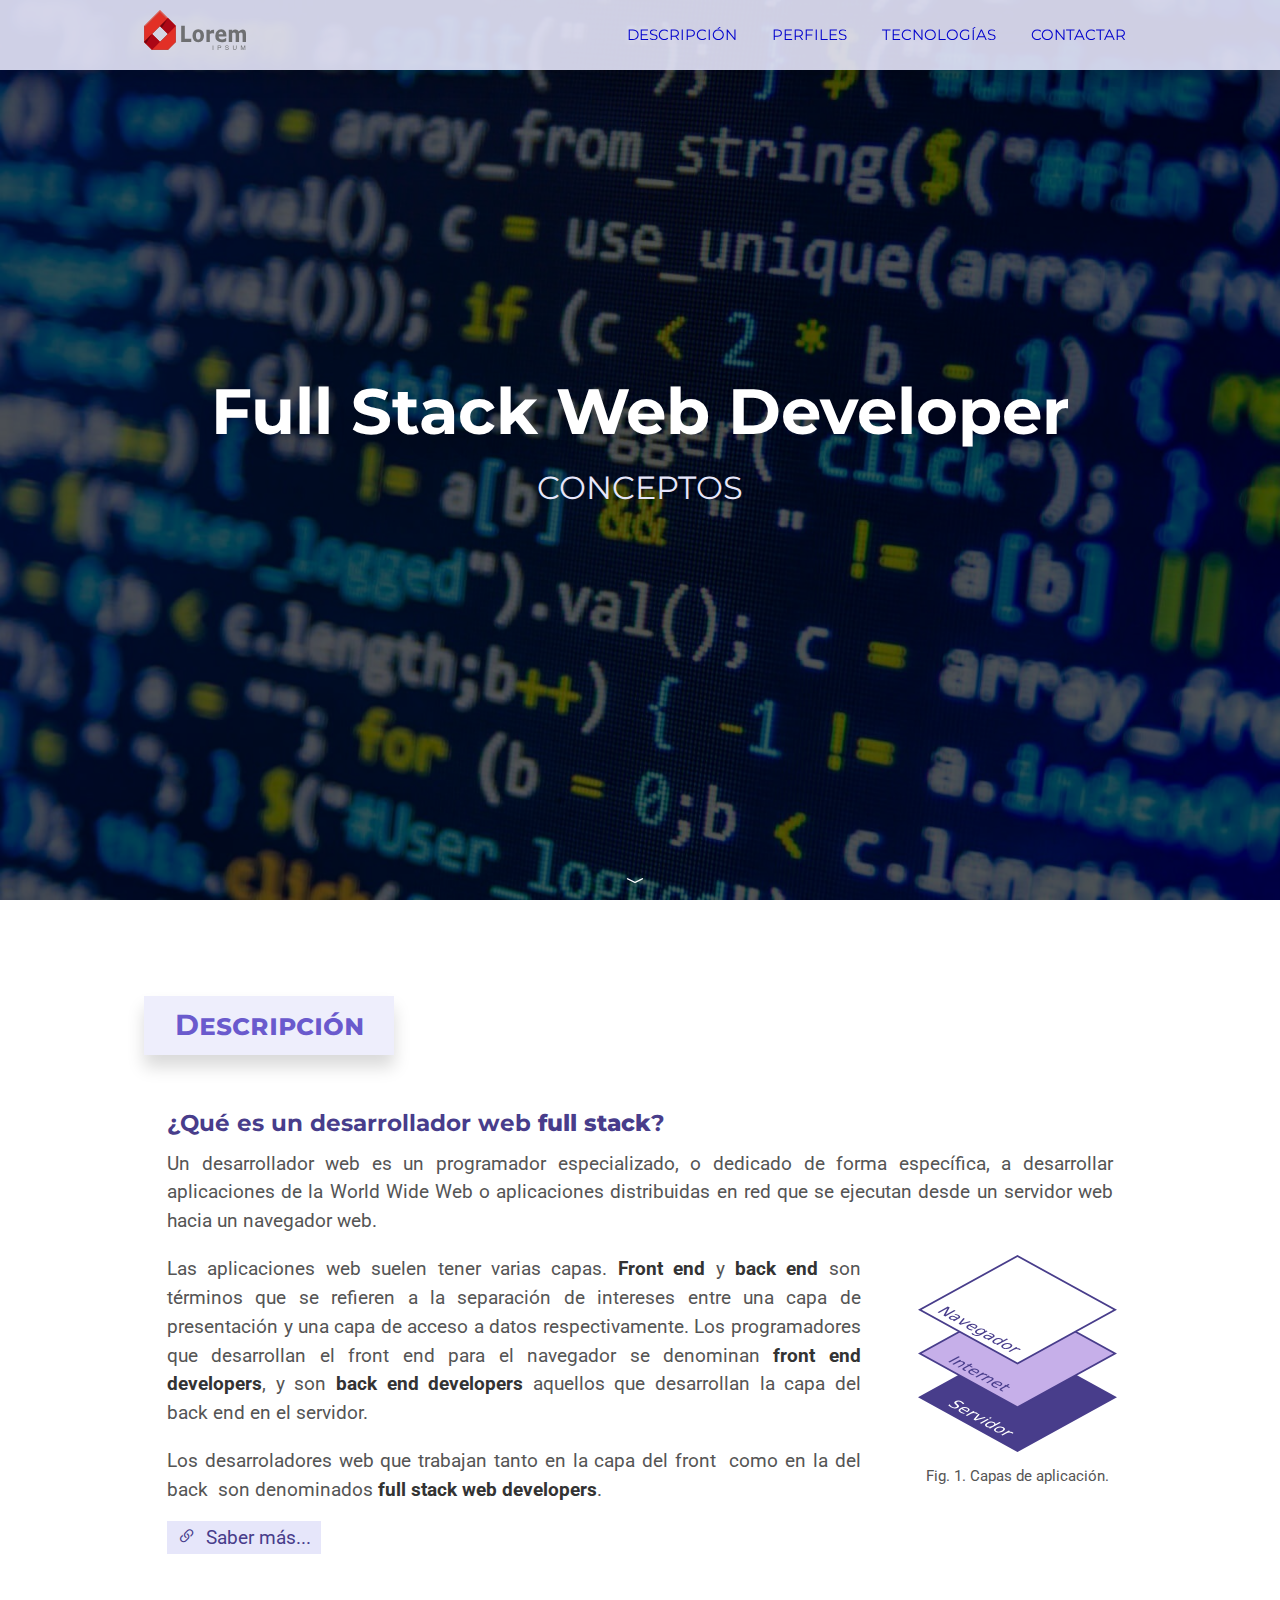
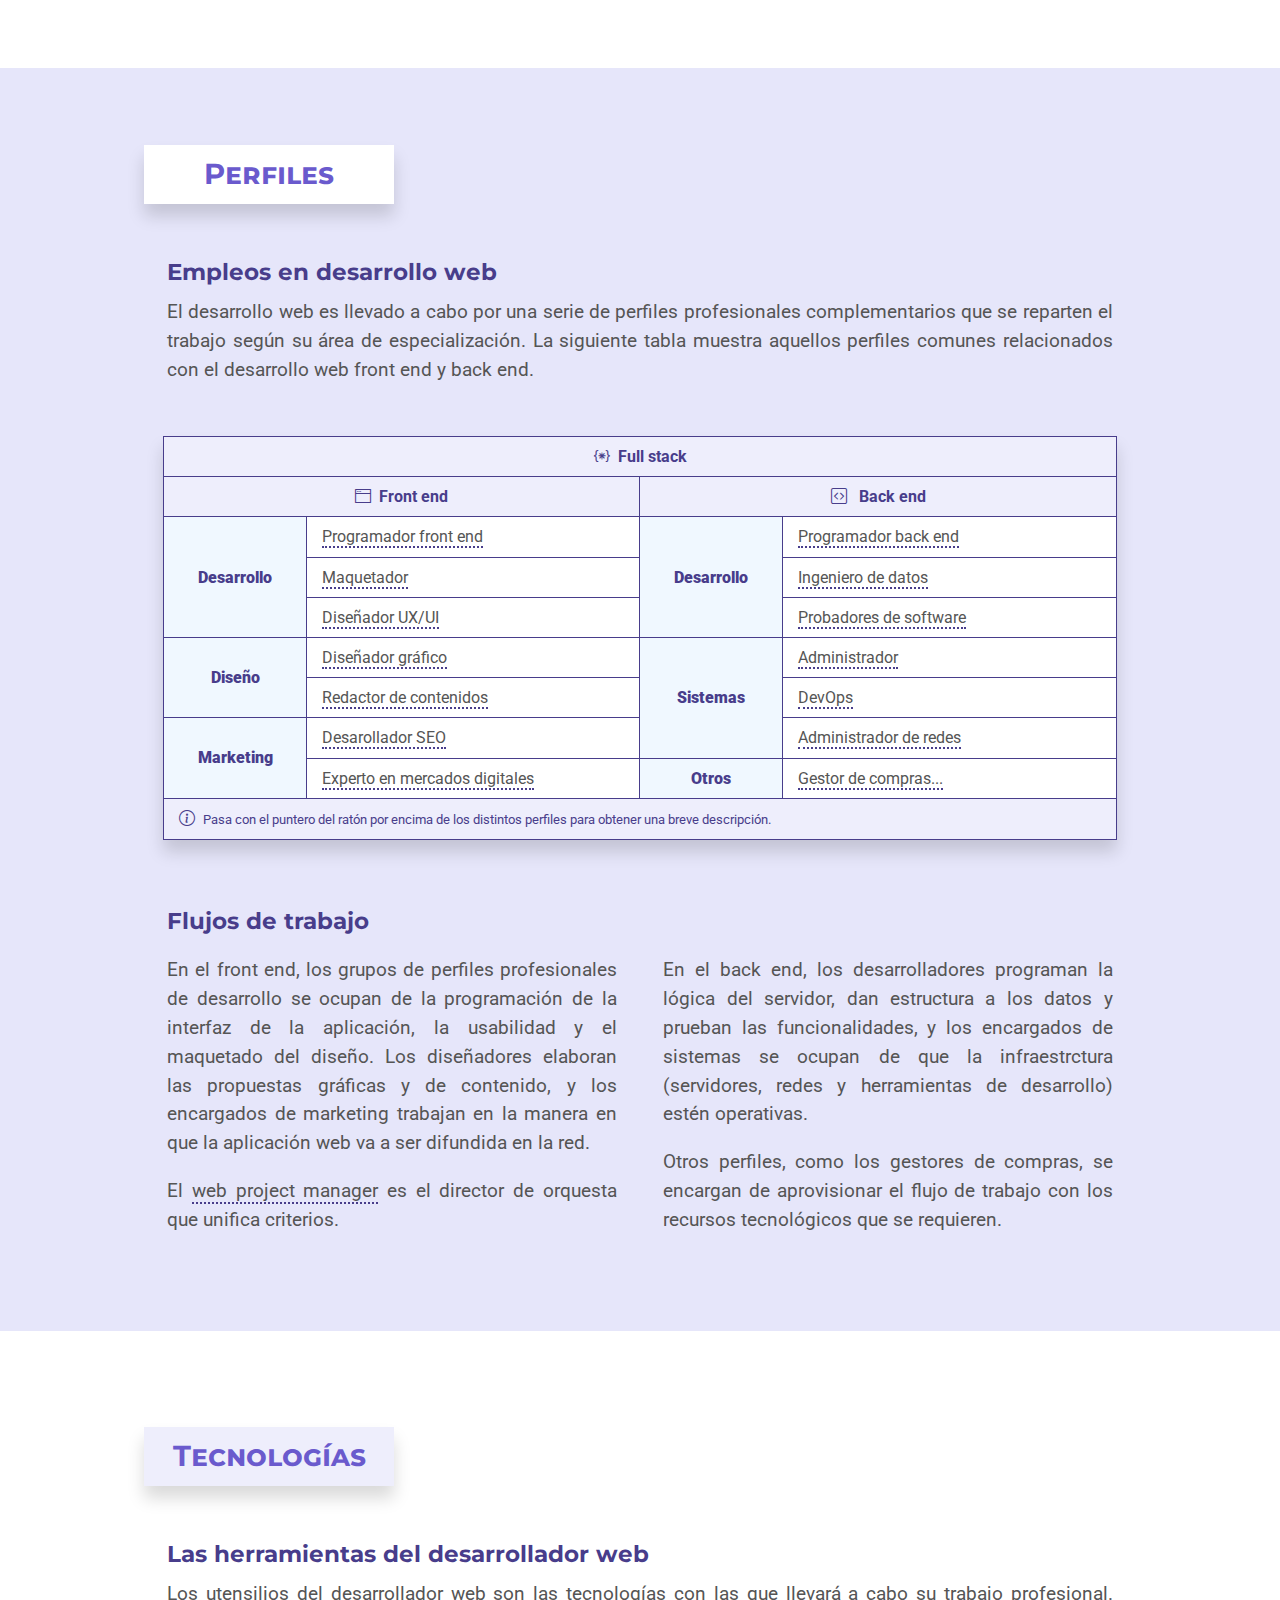
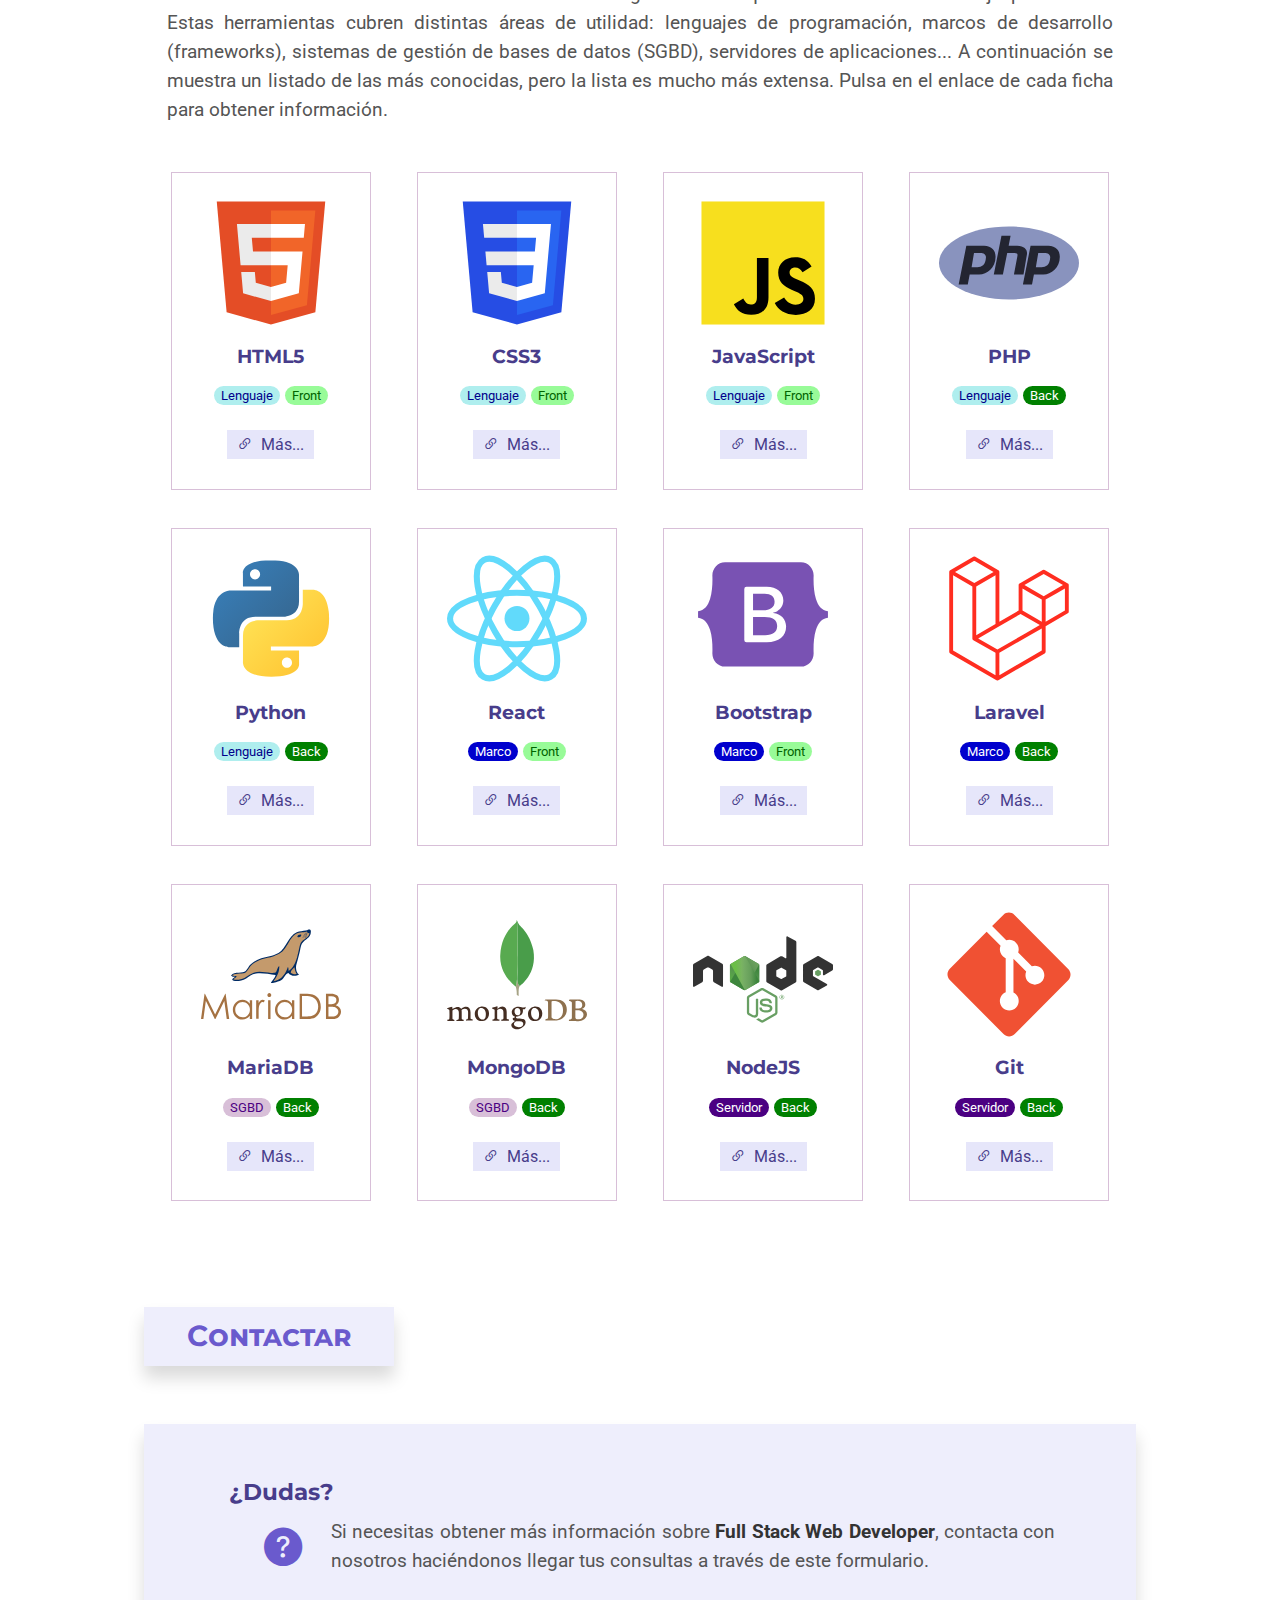
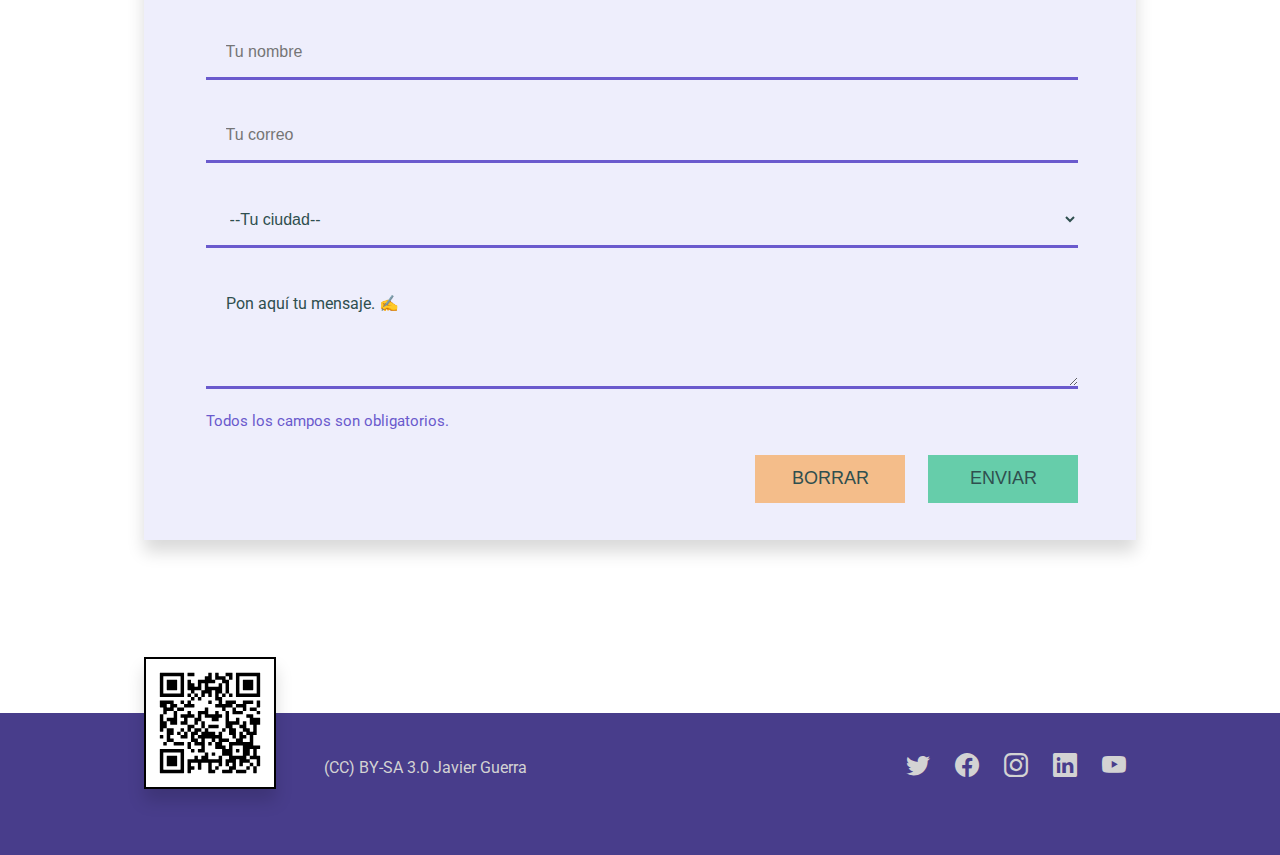
<file: index.html>
<!DOCTYPE html>
<html lang="es" prefix="og: http://ogp.me/ns# website: http://ogp.me/ns/website#">

<head>
    <meta charset="UTF-8" />
    <meta name="viewport" content="width=device-width, initial-scale=1.0" />

    <title>Conceptos FSWD</title>
    <meta name="description" content="Práctica final del Ramp-up del Bootcamp de FSWD" />
    <meta name="keywords" content="Full Stack Web Developer" />
    <meta name='date' content='Apr. 5, 2022' />
    <meta name="author" content="Javier Guerra" />
    <meta name="copyright" content="CC BY-SA 3.0" />
    <!-- Para Twitter -->
    <meta name="twitter:card" content="summary_large_image" />
    <meta name="twitter:site" content="@javgr" />
    <!-- Para Facebook y otras RR.SS. -->
    <meta property="og:url" content="https://javguerra.github.io/ramp-up-fswd/index.html" />
    <meta property="og:type" content="website" />
    <meta property="og:title" content="Conceptos FSWD" />
    <meta property="og:description" content="Práctica final del Ramp-up del Bootcamp de FSWD" />
    <meta property="og:image" content="img/banner.jpg" />
    <meta property="og:image:type" content="image/jpg" />
    <meta property="og:image:width" content="1024" />
    <meta property="og:image:height" content="512" />
    <meta property="og:image:alt" content="Banner" />
    <meta property="og:locale" content="es_ES" />

    <link rel="canonical" href="https://javguerra.github.io/ramp-up-fswd/index.html" />
    <link rel="manifest" href="manifest.json" />
    <link rel="shortcut icon" href="img/favicon.png" />
    <link rel="stylesheet" href="css/styles.css" />
    <script defer src="script.js"></script>
</head>

<body>
    <div class="body">

        <header>
            <noscript>
                <p>La página web que está viendo usa JavaScript, por lo que, para su correcto funcionamiento,
                    debe tenerlo activado en el navegador.</p>
            </noscript>

            <!-- Etiqueta de navegación para accesibilidad web. -->
            <a href="#contenido" class="sr">Ir al contenido</a>

            <div id="barra-menu">
                <div class="contenedor">
                    <a href="https://javguerra.github.io/ramp-up-fswd/index.html" role="button">
                        <img id="logo" src="img/logo.svg" alt="Lorem Ipsum logo">
                    </a>

                    <button id="hamburguesa" aria-controls="menu" aria-label="Botón de menú" aria-expanded="false">
                        <span class="barra1"></span>
                        <span class="barra2"></span>
                        <span class="barra3"></span>
                    </button>

                    <nav id="menu">
                        <ul>
                            <li><a href="#descripcion">Descripción</a></li>
                            <li><a href="#perfiles">Perfiles</a></li>
                            <li><a href="#tecnologias">Tecnologías</a></li>
                            <li><a href="#contactar">Contactar</a></li>
                        </ul>
                    </nav>
                </div>
            </div>

            <div id="hero">
                <div class="oscurecer">
                    <div class="contenedor">
                        <h1 class="titulo h1-responsive" lang="en">Full&nbsp;Stack Web&nbsp;Developer</h1>
                        <p class="p-responsive">Conceptos</p>
                        <i id="seguir" class="bi bi-chevron-compact-down"></i>
                    </div>
                </div>
            </div>
        </header>

        <main id="contenido">

            <!-- Descripción -->

            <section class="section" id="descripcion" accesskey="d">
                <div class="contenedor">
                    <h2 class="titulo h2">Descripción</h2>
                    <h3 class="titulo h3">
                        ¿Qué es un desarrollador web <span class="span" lang="en">full&nbsp;stack</span>?
                    </h3>
                    <p>
                        Un desarrollador web es un programador especializado, o dedicado de forma específica, a
                        desarrollar aplicaciones de la World Wide Web o aplicaciones distribuidas en red que se ejecutan
                        desde un servidor web hacia un navegador web.
                    </p>
                    <figure id="full-stack">
                        <img src="img/full-stack.svg"
                            alt="Imagen esquemática que muestra la capa del navegador, la de internet y la del servidor.">
                        <figcaption class="figure-caption">
                            <small class="small">Fig.&nbsp;1. Capas&nbsp;de aplicación.</small>
                        </figcaption>
                    </figure>
                    <p>
                        Las aplicaciones web suelen tener varias capas. <strong class="strong"
                            lang="en">Front&nbsp;end</strong> y <strong class="strong" lang="en">back&nbsp;end</strong>
                        son términos que se refieren a la separación de intereses entre una capa de presentación y una
                        capa de acceso a datos respectivamente. Los programadores que desarrollan el <span
                            lang="en">front&nbsp;end</span> para el navegador se denominan <strong class="strong"
                            lang="en">front&nbsp;end developers</strong>, y son <strong class="strong"
                            lang="en">back&nbsp;end developers</strong> aquellos que desarrollan la capa del <span
                            lang="en">back&nbsp;end</span> en el servidor.
                    </p>
                    <p>
                        Los desarroladores web que trabajan tanto en la capa del <span lang="en">front&nbsp;</span> como
                        en la del <span lang="en">back&nbsp;</span> son denominados <strong class="strong"
                            lang="en">full&nbsp;stack web&nbsp;developers</strong>.
                    </p>
                    <p>
                        <a lang="en" href="https://www.w3schools.com/whatis/whatis_fullstack.asp" target="_blank">
                            <i class="bi bi-link-45deg"></i>&nbsp;&nbsp;Saber más...</a>
                    </p>
                </div>
            </section>

            <!-- Perfiles -->

            <section class="section" id="perfiles" accesskey="p">
                <div class="contenedor">
                    <h2 class="titulo h2">Perfiles</h2>
                    <h3 class="titulo h3">Empleos en desarrollo web</h3>
                    <p>
                        El desarrollo web es llevado a cabo por una serie de perfiles profesionales complementarios que
                        se reparten el trabajo según su área de especialización. La siguiente tabla muestra aquellos
                        perfiles comunes relacionados con el desarrollo web <span lang="en">front&nbsp;end</span> y
                        <span lang="en">back&nbsp;end</span>.
                    </p>
                    <div class="scroll">
                        <table class="table">
                            <thead>
                                <tr class="tr">
                                    <th class="th" colspan="4" scope="colgroup">
                                        <i class="bi bi-braces-asterisk"></i>&nbsp;&nbsp;<span
                                            lang="en">Full&nbsp;stack</span>
                                    </th>
                                </tr>
                                <tr class="tr">
                                    <th class="th" colspan="2" scope="colgroup">
                                        <i class="bi bi-window-fullscreen"></i>&nbsp;&nbsp;<span
                                            lang="en">Front&nbsp;end</span>
                                    </th>
                                    <th class="th" colspan="2" scope="colgroup">
                                        <i class="bi bi-code-square"></i>&nbsp;&nbsp; <span
                                            lang="en">Back&nbsp;end</span>
                                    </th>
                                </tr>
                            </thead>
                            
                            <tfoot class="tfoot">
                                <tr class="tr">
                                    <td class="td" colspan="4">
                                        <i class="bi bi-info-circle"></i>&nbsp;&nbsp;<small class="small">Pasa con el
                                            puntero del ratón por encima de los distintos perfiles para obtener una
                                            breve descripción.</small>
                                    </td>
                                </tr>
                            </tfoot>

                            <tbody>
                                <tr class="tr">
                                    <th rowspan="3" scope="rowgroup" class="celda th">
                                        <strong class="strong">Desarrollo</strong>
                                    </th>
                                    <td class="td">
                                        <dfn class="dfn"
                                            title="Se encarga de aplicar el código de programación de la interfaz gráfica de la aplicación.">
                                            Programador <span lang="en">front&nbsp;end</span>
                                        </dfn>
                                    </td>
                                    <th rowspan="3" scope="rowgroup" class="celda th">
                                        <strong class="strong">Desarrollo</strong>
                                    </th>
                                    <td class="td">
                                        <dfn class="dfn"
                                            title="Se encarga de aplicar el código de programación en el servidor de aplicaciones web.">
                                            Programador <span lang="en">back&nbsp;end</span>
                                        </dfn>
                                    </td>
                                </tr>
                                <tr class="tr">
                                    <td class="td">
                                        <dfn class="dfn"
                                            title="El maquetador es el encargado de convertir a HTML5, CSS3 y Javascript los mockups proporcionados por el diseñador gráfico.">
                                            Maquetador
                                        </dfn>
                                    </td>
                                    <td class="td">
                                        <dfn class="dfn"
                                            title="El ingeniero de datos es el profesional encargado de sentar las bases para la adquisición, el almacenamiento, la transformación y la gestión de los datos en un proyecto.">
                                            Ingeniero de datos
                                        </dfn>
                                    </td>
                                </tr>
                                <tr class="tr">
                                    <td class="td">
                                        <dfn class="dfn"
                                            title="Los diseñadores UX/UI se encargan de que el usuario de una web o aplicación tenga una buena interacción con el producto o servicio mejorando su usabilidad y accesibilidad.">
                                            Diseñador UX/UI
                                        </dfn>
                                    </td>
                                    <td class="td">
                                        <dfn class="dfn"
                                            title="Los probadores de software (también conocidos como testers) planifican y llevan a cabo pruebas de software de los ordenadores para comprobar si funcionan correctamente.">
                                            Probadores de software
                                        </dfn>
                                    </td>
                                </tr>
                                <tr class="tr">
                                    <th rowspan="2" scope="rowgroup" class="celda th">
                                        <strong class="strong">Diseño</strong>
                                    </th>
                                    <td class="td">
                                        <dfn class="dfn"
                                            title="Es el encargado de diseñar la imagen general del proyecto (logotipo, web, email templates) utilizando los wireframes que generan los UX Designers, imágenes, tipografías y una paleta de colores que se ajusten al Look & Feel del cliente.">
                                            Diseñador gráfico
                                        </dfn>
                                    </td>
                                    <th rowspan="3" scope="rowgroup" class="celda th">
                                        <strong class="strong">Sistemas</strong>
                                    </th>
                                    <td class="td">
                                        <dfn class="dfn"
                                            title="Es la persona que tiene la responsabilidad de implementar, configurar, mantener, monitorizar, documentar y asegurar el correcto funcionamiento de un sistema informático, o algún aspecto de este.">
                                            Administrador
                                        </dfn>
                                    </td>
                                </tr>
                                <tr class="tr">
                                    <td class="td">
                                        <dfn class="dfn"
                                            title="Se encarga de escribir el texto de una página web, los artículos de un blog o las entradas de las redes sociales.">
                                            Redactor de contenidos
                                        </dfn>
                                    </td>
                                    <td class="td">
                                        <dfn class="dfn"
                                            title="DevOps es una metodología de desarrollo de software, no un perfil profesional, pero es común denominar así a los ingenieros de sistemas con capacidades para aplicar esta metodología que se centra en la comunicación, colaboración e integración entre los desarrolladores de software y los profesionales de sistemas.">
                                            <span lang="en">DevOps</span>
                                        </dfn>
                                    </td>
                                </tr>
                                <tr class="tr">
                                    <th rowspan="2" scope="rowgroup" class="celda th">
                                        <strong class="strong" lang="en">Marketing</strong>
                                    </th>
                                    <td class="td">
                                        <dfn class="dfn"
                                            title="Se encarga de desarrollar o corregir el HTML para aplicar estrategias o técnicas que mejoren el posicionamiento de la web en los buscadores como Google, Yahoo o Bing.">
                                            Desarollador SEO
                                        </dfn>
                                    </td>
                                    <td class="td">
                                        <dfn class="dfn"
                                            title="Es responsable de mantener el buen funcionamiento del software y hardware de redes. Estas redes de datos pueden ser redes de área local (LAN), redes de área amplia (WAN), intranets y/o extranets.">
                                            Administrador de redes
                                        </dfn>
                                    </td>
                                </tr>
                                <tr class="tr">
                                    <td class="td">
                                        <dfn class="dfn"
                                            title="Es el encargado de crear, planear, ejecutar y dirigir el plan de marketing de la empresa, trabajando para identificar un mercado objetivo, crear una imagen de marca, crear y mantener una campaña de marketing para Internet, haciendo uso de tecnologías digitales.">
                                            Experto en mercados digitales
                                        </dfn>
                                    </td>
                                    <th scope="row" class="celda th">
                                        <strong class="strong">Otros</strong>
                                    </th>
                                    <td class="td">
                                        <dfn class="dfn"
                                            title="Lleva a cabo la prospección, búsqueda y negociación con proveedores analizando precios, realizando controles de calidad de las adquisiciones, la gestión del stock y la gestión documental relacionada.">
                                            Gestor de compras...
                                        </dfn>
                                    </td>
                                </tr>
                            </tbody>
                        </table>
                    </div>
                    <h3 class="titulo h3">Flujos de trabajo</h3>
                    <div class="columnas">
                        <div>
                            <p>
                                En el <span lang="en">front&nbsp;end</span>, los grupos de perfiles profesionales de
                                desarrollo se ocupan de la programación de la interfaz de la aplicación, la usabilidad
                                y el maquetado del diseño. Los diseñadores elaboran las propuestas gráficas y de
                                contenido, y los encargados de <span lang="en">marketing</span> trabajan en la manera
                                en que la aplicación web va a ser difundida en la red.
                            </p>
                            <p>
                                El <dfn class="dfn" lang="en"
                                    title="Elabora proyectos digitales. Se ocupa de optimizar un proyecto determinado, de la forma más eficaz y eficiente, con los recursos humanos y materiales de que dispone en la entidad.">
                                    web project manager</dfn> es el director de orquesta que unifica criterios.
                            </p>
                        </div>
                        <div>
                            <p>
                                En el <span lang="en">back&nbsp;end</span>, los desarrolladores programan la lógica del
                                servidor, dan estructura a los datos y prueban las funcionalidades, y los encargados de
                                sistemas se ocupan de que la infraestrctura (servidores, redes y herramientas de
                                desarrollo) estén operativas.
                            </p>
                            <p>
                                Otros perfiles, como los gestores de compras, se encargan de aprovisionar el flujo de
                                trabajo con los recursos tecnológicos que se requieren.
                            </p>
                        </div>
                    </div>
                </div>
            </section>

            <!-- Tecnologías -->

            <section class="section" id="tecnologias" accesskey="t">
                <div class="contenedor">
                    <h2 class="titulo h2">Tecnologías</h2>
                    <h3 class="titulo h3">Las herramientas del desarrollador&nbsp;web</h3>
                    <p>
                        Los utensilios del desarrollador web son las tecnologías con las que llevará a cabo su trabajo
                        profesional. Estas herramientas cubren distintas áreas de utilidad: lenguajes de programación,
                        marcos de desarrollo (<span lang="en">frameworks</span>), sistemas de gestión de bases de datos
                        (SGBD), servidores de aplicaciones... A continuación se muestra un listado de las más conocidas,
                        pero la lista es mucho más extensa. Pulsa en el enlace de cada ficha para obtener información.
                    </p>
                    <ul id="galeria">
                        <li class="ficha">
                            <img class="marca" src="img/logo-html5.svg" alt="Logo HTML" />
                            <h4 class="titulo h4">HTML5</h4>
                            <p>
                                <span class="etiqueta lenguaje">Lenguaje</span>
                                <span class="etiqueta front" lang="en">Front</span>
                            </p>
                            <p>
                                <a href="https://es.wikipedia.org/wiki/HTML5" target="_blank">
                                    <i class="bi bi-link-45deg">&nbsp;</i>&nbsp;Más...</a>
                            </p>
                        </li>
                        <li class="ficha">
                            <img class="marca" src="img/logo-css3.svg" alt="Logo CSS" />
                            <h4 class="titulo h4">CSS3</h4>
                            <p>
                                <span class="etiqueta lenguaje">Lenguaje</span>
                                <span class="etiqueta front" lang="en">Front</span>
                            </p>
                            <p>
                                <a href="https://es.wikipedia.org/wiki/CSS" target="_blank">
                                    <i class="bi bi-link-45deg">&nbsp;</i>&nbsp;Más...</a>
                            </p>
                        </li>
                        <li class="ficha">
                            <img class="marca" src="img/logo-javascript.svg" alt="Logo JavaScript" />
                            <h4 class="titulo h4">JavaScript</h4>
                            <p>
                                <span class="etiqueta lenguaje">Lenguaje</span>
                                <span class="etiqueta front" lang="en">Front</span>
                            </p>
                            <p>
                                <a href="https://es.wikipedia.org/wiki/JavaScript" target="_blank">
                                    <i class="bi bi-link-45deg">&nbsp;</i>&nbsp;Más...</a>
                            </p>
                        </li>
                        <li class="ficha">
                            <img class="marca" src="img/logo-php.svg" alt="Logo PHP" />
                            <h4 class="titulo h4">PHP</h4>
                            <p>
                                <span class="etiqueta lenguaje">Lenguaje</span>
                                <span class="etiqueta back" lang="en">Back</span>
                            </p>
                            <p>
                                <a href="https://es.wikipedia.org/wiki/PHP" target="_blank">
                                    <i class="bi bi-link-45deg">&nbsp;</i>&nbsp;Más...</a>
                            </p>
                        </li>
                        <li class="ficha">
                            <img class="marca" src="img/logo-python.svg" alt="Logo Python" />
                            <h4 class="titulo h4">Python</h4>
                            <p>
                                <span class="etiqueta lenguaje">Lenguaje</span>
                                <span class="etiqueta back" lang="en">Back</span>
                            </p>
                            <p>
                                <a href="https://es.wikipedia.org/wiki/Python" target="_blank">
                                    <i class="bi bi-link-45deg">&nbsp;</i>&nbsp;Más...</a>
                            </p>
                        </li>
                        <li class="ficha">
                            <img class="marca" src="img/logo-react.svg" alt="Logo React" />
                            <h4 class="titulo h4">React</h4>
                            <p>
                                <span class="etiqueta framework">Marco</span>
                                <span class="etiqueta front" lang="en">Front</span>
                            </p>
                            <p>
                                <a href="https://es.wikipedia.org/wiki/React" target="_blank">
                                    <i class="bi bi-link-45deg">&nbsp;</i>&nbsp;Más...</a>
                            </p>
                        </li>
                        <li class="ficha">
                            <img class="marca" src="img/logo-bootstrap.svg" alt="Logo Bootstrap" />
                            <h4 class="titulo h4">Bootstrap</h4>
                            <p>
                                <span class="etiqueta framework">Marco</span>
                                <span class="etiqueta front" lang="en">Front</span>
                            </p>
                            <p>
                                <a href="https://es.wikipedia.org/wiki/Bootstrap_(framework)" target="_blank">
                                    <i class="bi bi-link-45deg">&nbsp;</i>&nbsp;Más...</a>
                            </p>
                        </li>
                        <li class="ficha">
                            <img class="marca" src="img/logo-laravel.svg" alt="Logo Laravel" />
                            <h4 class="titulo h4">Laravel</h4>
                            <p>
                                <span class="etiqueta framework">Marco</span>
                                <span class="etiqueta back" lang="en">Back</span>
                            </p>
                            <p>
                                <a href="https://es.wikipedia.org/wiki/Laravel" target="_blank">
                                    <i class="bi bi-link-45deg">&nbsp;</i>&nbsp;Más...</a>
                            </p>
                        </li>
                        <li class="ficha">
                            <img class="marca" src="img/logo-mariadb.svg" alt="Logo MariaDB" />
                            <h4 class="titulo h4">MariaDB</h4>
                            <p>
                                <span class="etiqueta sgbd">SGBD</span>
                                <span class="etiqueta back" lang="en">Back</span>
                            </p>
                            <p>
                                <a href="https://es.wikipedia.org/wiki/MariaDB" target="_blank">
                                    <i class="bi bi-link-45deg">&nbsp;</i>&nbsp;Más...</a>
                            </p>
                        </li>
                        <li class="ficha">
                            <img class="marca" src="img/logo-mongodb.svg" alt="Logo MongoDB" />
                            <h4 class="titulo h4">MongoDB</h4>
                            <p>
                                <span class="etiqueta sgbd">SGBD</span>
                                <span class="etiqueta back" lang="en">Back</span>
                            </p>
                            <p>
                                <a href="https://es.wikipedia.org/wiki/MongoDB" target="_blank">
                                    <i class="bi bi-link-45deg">&nbsp;</i>&nbsp;Más...</a>
                            </p>
                        </li>
                        <li class="ficha">
                            <img class="marca" src="img/logo-nodejs.svg" alt="Logo NodeJS" />
                            <h4 class="titulo h4">NodeJS</h4>
                            <p>
                                <span class="etiqueta servidor">Servidor</span>
                                <span class="etiqueta back" lang="en">Back</span>
                            </p>
                            <p>
                                <a href="https://es.wikipedia.org/wiki/Node.js" target="_blank">
                                    <i class="bi bi-link-45deg">&nbsp;</i>&nbsp;Más...</a>
                            </p>
                        </li>
                        <li class="ficha">
                            <img class="marca" src="img/logo-git.svg" alt="Logo Git" />
                            <h4 class="titulo h4">Git</h4>
                            <p>
                                <span class="etiqueta servidor">Servidor</span>
                                <span class="etiqueta back" lang="en">Back</span>
                            </p>
                            <p>
                                <a href="https://es.wikipedia.org/wiki/Git" target="_blank">
                                    <i class="bi bi-link-45deg">&nbsp;</i>&nbsp;Más...</a>
                            </p>
                        </li>
                    </ul>
                </div>
            </section>

            <!-- Formulario -->

            <section class="section" id="contactar" accesskey="f">
                <div class="contenedor">
                    <h2 class="titulo h2">Contactar</h2>
                    <form class="form" action="back-end.html" method="get">
                        <h3 class="titulo h3">¿Dudas?</h3>
                        <div class="espaciador">
                            <i id="dudas" class="bi bi-question-circle-fill"></i>
                            <p>
                                Si necesitas obtener más información sobre <strong class="strong"
                                    lang="en">Full&nbsp;Stack Web&nbsp;Developer</strong>, contacta con nosotros
                                haciéndonos llegar tus consultas a través de este formulario.
                            </p>
                        </div>
                        <p class="sr">Es necesario rellenar todos los campos del formulario.</p>
                        <ul>
                            <li>
                                <label for="nombre" class="sr">Nombre:</label>
                                <input class="input" type="text" id="nombre" name="nombre" placeholder="Tu nombre"
                                    required="required" />
                            </li>
                            <li>
                                <label for="correo" class="sr">Correo electrónico:</label>
                                <input class="input" type="email" id="correo" name="correo" placeholder="Tu correo"
                                    required="required" />
                            </li>
                            <li>
                                <label for="ciudad" class="sr">Ciudad:</label>
                                <select class="select" id="ciudad" name="ciudad" required="required">
                                    <!-- Opción seleccionada a modo de placeholder -->
                                    <option value="" hidden="hidden" selected="selected">--Tu ciudad--</option>
                                    <optgroup label="España">
                                        <option value="Badajoz">Badajoz</option>
                                        <option value="Madrid">Madrid</option>
                                    </optgroup>
                                    <optgroup label="Venezuela">
                                        <option value="Maracaibo">Maracaibo</option>
                                        <option value="Caracas">Caracas</option>
                                    </optgroup>
                                </select>
                            </li>
                            <li>
                                <label for="mensaje" class="sr">Mensaje:</label>
                                <textarea class="textarea" id="mensaje" name="mensaje" rows="4"
                                    required="required">Pon aquí tu mensaje. ✍️</textarea>
                                <br />
                                <small class="small">Todos los campos son&nbsp;obligatorios.</small>
                            </li>
                            <!-- Con "display:none" en .verif el contenido dentro de "li" no se muestra
                                en patalla, pero sí es visible para los robots de SPAM -->
                            <li class="verif">
                                <!-- Campo oculto. Útil para enviar información automatizada
                                    y útil para evitar ataques por XSS (Cross-Site Scripting)
                                    y CRSF (Cross-Site Request Forgery). -->
                                <input class="input" type="hidden" id="dato" name="dato" value="1234567890" />
                                <!-- Honeypod. Trampa para evitar los bots de SPAM. -->
                                <label for="hp">Si puedes leer esto, ¡no llenes el siguiente campo!</label>
                                <input class="input" type="text" id="hp" name="hp" />
                            </li>
                            <li>
                                <button class="button" type="reset" value="Borrar">Borrar</button>
                                <button class="button" type="submit" value="Enviar">Enviar</button>
                            </li>
                        </ul>
                    </form>
                </div>
            </section>
        </main>

        <!-- Pie -->

        <button id="subir" aria-label="Subir"><i class="bi bi-chevron-up"></i></button>

        <footer class="footer">
            <div class="contenedor">
                <div>
                    <img src="img/qrcode.svg" alt="Código QR de esta página" />
                </div>
                <div>
                    <p>
                        <a href="https://creativecommons.org/licenses/by-sa/3.0/es/" target="_blank">
                            (CC)&nbsp;BY-SA&nbsp;3.0</a> Javier&nbsp;Guerra
                    </p>
                </div>
                <div>
                    <ul>
                        <li>
                            <a href="https://twitter.com/" target="_blank">
                                <i class="bi bi-twitter"></i><span class="sr">Twitter</span>
                            </a>
                        </li>
                        <li>
                            <a href="https://www.facebook.com/" target="_blank">
                                <i class="bi bi-facebook"></i><span class="sr">Facebook</span>
                            </a>
                        </li>
                        <li>
                            <a href="https://www.instagram.com/" target="_blank">
                                <i class="bi bi-instagram"></i><span class="sr">Instagram</span>
                            </a>
                        </li>
                        <li>
                            <a href="https://www.linkedin.com/" target="_blank">
                                <i class="bi bi-linkedin"></i><span class="sr">Linked-in</span>
                            </a>
                        </li>
                        <li>
                            <a href="https://www.youtube.com/" target="_blank">
                                <i class="bi bi-youtube"></i><span class="sr">YouTube</span>
                            </a>
                        </li>
                    </ul>
                </div>
            </div>
        </footer>
    </div>
</body>

</html>
</file>
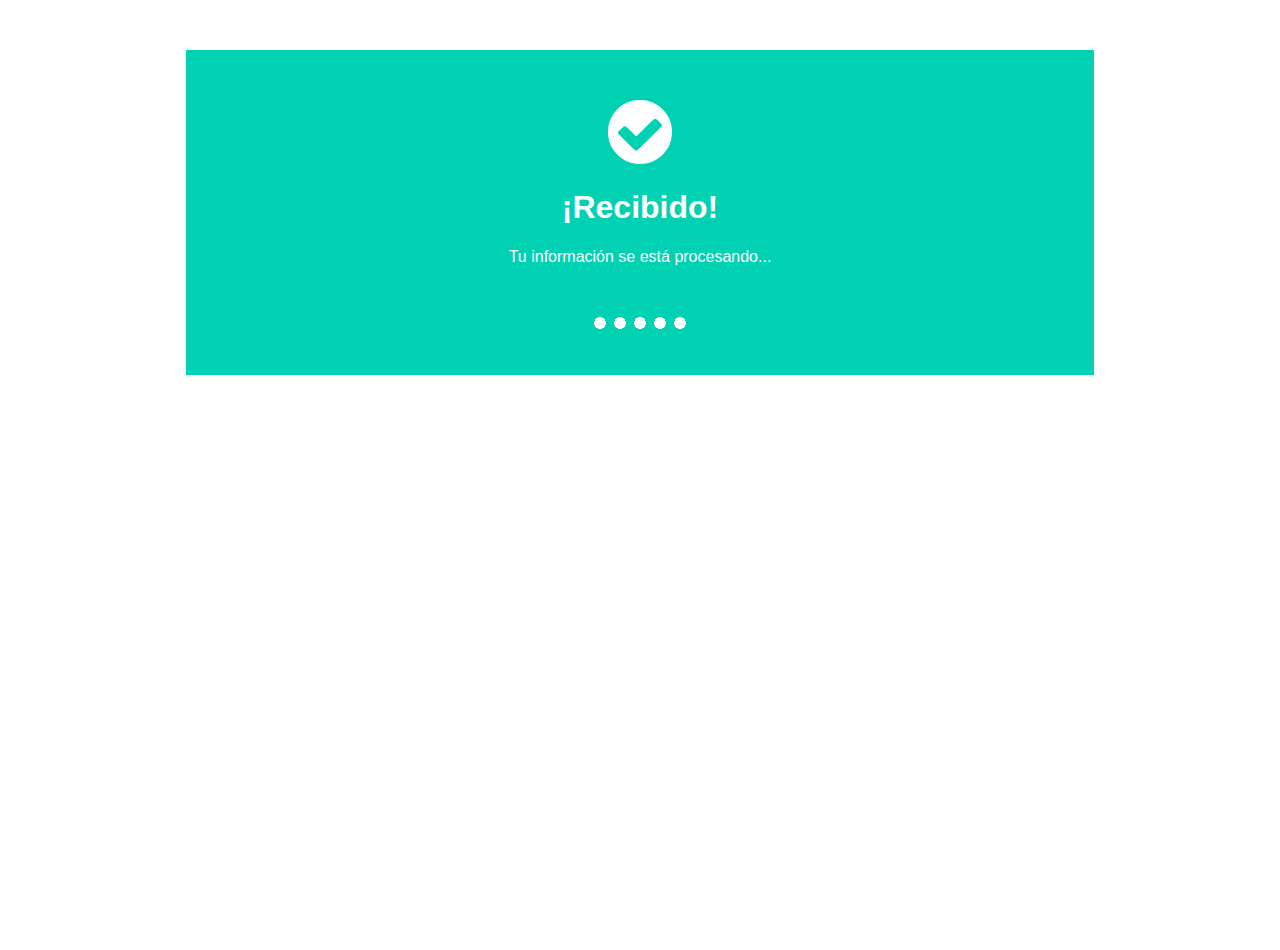
<file: back-end.html>
<!DOCTYPE html>
<html lang="es">

<head>
  <meta charset="UTF-8" />
  <meta name="viewport" content="width=device-width, initial-scale=1, maximum-scale=1" />
  <meta http-equiv="refresh" content="5; url=index.html" />
  <title>Formulario</title>
  <link rel="shortcut icon" href="img/favicon.png" />
  <link rel="stylesheet" href="css/back-end.css" />
</head>

<body>
  <div class="msg ok">
    <img src="img/ok.png" alt="OK!" />
    <h1>¡Recibido!</h1>
    <p>Tu información se está procesando...</p>
    <br />
    <p><img src="img/countdown.gif" alt="Cuenta regresiva" /></p>
  </div>
</body>

</html>
</file>
<file: css/back-end.css>
html,
body {
  padding: 0;
  margin: 0;
  width: 100%;
  height: 100%;
}

body {
  color: white;
  font-family: sans-serif;
}

.msg {
  margin: 50px auto;
  padding: 50px 10px 25px;
  width: 100%;
  max-width: 100%;
  text-align: center;
}

@media (min-width: 769px) {
  .msg {
    padding: 50px 25px 25px;
    width: 67%;
  }
}

.ok {
  background-color: hsl(171, 100%, 41%);
}

.error {
  background-color: red;
}
</file>
<file: css/styles.css>
@charset "UTF-8";
@import url("https://cdn.jsdelivr.net/npm/bootstrap-icons@1.8.1/font/bootstrap-icons.css");
@import url("https://fonts.googleapis.com/css2?family=Montserrat:wght@400;800&display=swap");
@import url("https://fonts.googleapis.com/css?family=Roboto:300,400,500");
/* ----- Reset ----- */
*,
*::after,
*::before {
  box-sizing: border-box;
  margin: 0;
}

/* ----- Cuerpo ----- */
.body {
  display: flex;
  flex-direction: column;
  flex-wrap: wrap;
  justify-content: space-between;
  min-height: 100vh;
  color: #555;
  font-family: "Roboto", "Helvetica", "Arial", sans-serif;
  font-size: 1em;
  line-height: 1.5em;
}

.titulo {
  font-family: "Montserrat", sans-serif;
}

.h2 {
  display: inline-block;
  padding: 15px 25px;
  margin-bottom: 20px;
  width: 250px;
  font-size: 1.5em;
  line-height: 1em;
  text-align: center;
  color: SlateBlue;
  background-color: #eeeefc;
  font-variant: small-caps;
  box-shadow: 0 12px 16px 0 rgba(0, 0, 0, 0.15);
}

.h3 {
  margin: 1.5em 1em 0.5em;
  font-size: 1.2em;
}

.h3,
.h4 {
  color: DarkSlateBlue;
}

.strong {
  color: #333;
}

.span {
  color: DarkSlateBlue;
  font-weight: 800;
  font-family: "Montserrat", sans-serif;
}

.small {
  font-size: 0.8em;
}

.dfn {
  border-bottom: 2px dotted DarkSlateBlue;
  text-decoration: none;
  font-style: inherit;
  cursor: help;
}

.section {
  margin: 2em 0 0;
  padding: 1em 0 1em;
}
.section p {
  margin: 0.5em 1.2em 1em;
  text-align: justify;
}
.section a {
  padding: 5px 10px;
  color: DarkSlateBlue;
  background-color: lavender;
  text-decoration: none;
}
.section a:hover {
  box-shadow: 0 12px 16px 0 rgba(0, 0, 0, 0.15);
}

#full-stack {
  float: right;
  margin: 0 1em 2em 3em;
  width: 20%;
  text-align: center;
}
#full-stack img {
  width: 100%;
}

#perfiles {
  background-color: lavender;
  padding: 2.5em 0 2.5em;
}
#perfiles h2 {
  background-color: white;
}

#contactar {
  margin-top: 1em;
}

.contenedor {
  margin: 0 auto;
  max-width: 992px;
}

.espaciador {
  margin-bottom: 2.5em;
}

#subir {
  width: 50px;
  height: 50px;
  background-color: skyblue;
  border-radius: 5%;
  border: none;
  display: flex;
  justify-content: center;
  align-items: center;
  color: DarkSlateBlue;
  font-size: 20px;
  position: fixed;
  bottom: 110px;
  right: 25px;
  cursor: pointer;
  transition: all 300ms ease;
  transform: scale(0);
  box-shadow: 0 12px 16px 0 rgba(0, 0, 0, 0.15);
}

.sr {
  position: absolute;
  overflow: hidden;
  text-indent: -9999px;
}

@media (min-width: 768px) {
  .body {
    font-size: 1.2em;
    line-height: 1.5em;
  }

  .section {
    margin: 3em 0 0;
    padding: 2em 0 2em;
  }

  #perfiles {
    padding: 4em 0 4em;
  }

  #contactar {
    margin-top: 1.5em;
  }

  #subir {
    width: 60px;
    height: 60px;
    font-size: 25px;
  }
}
/* ----- Menú ----- */
#barra-menu {
  padding: 10px 25px;
  background-color: rgba(230, 230, 250, 0.9);
  width: 100%;
  top: 0;
  left: 0;
  position: fixed;
  box-shadow: 0 12px 16px 0 rgba(0, 0, 0, 0.15);
}

#logo {
  height: 40px;
}
#logo:hover {
  color: rgba(230, 230, 250, 0.9);
}

#menu {
  display: none;
  margin: 0 auto;
  transition: all 0.3s ease-in-out;
}
#menu ul {
  list-style: none;
  display: inline-block;
  text-align: center;
  padding: 10px 0 10px;
  width: 100%;
}
#menu li {
  margin: 10px 0 10px 10px;
}
#menu a {
  color: mediumblue;
  background-color: inherit;
  font-family: "Montserrat", sans-serif;
  font-size: 0.8em;
  text-transform: uppercase;
  text-decoration: none;
  padding: 7px 10px;
}
#menu a:hover {
  outline: 2px solid mediumblue;
  outline-offset: 1px;
}
#menu a:active {
  color: mediumblue;
}

@media (min-width: 768px) {
  #hamburguesa {
    display: none;
  }

  #menu {
    display: block;
    float: right;
  }
  #menu ul {
    list-style: none;
    margin: 0;
    padding: 0;
  }
  #menu li {
    display: inline-block;
  }
}
#hamburguesa {
  margin-top: 2px;
  background: transparent;
  border: none;
  cursor: pointer;
  float: right;
}

.barra1,
.barra2,
.barra3 {
  display: block;
  width: 35px;
  height: 5px;
  background-color: mediumblue;
  margin: 6px 0;
  transition: 0.4s;
}

.cambio .barra1 {
  transform: rotate(-45deg) translate(-7px, 8px);
}

.cambio .barra2 {
  opacity: 0;
}

.cambio .barra3 {
  transform: rotate(45deg) translate(-8px, -8px);
}

/* ----- Hero ----- */
#hero {
  min-height: 100vh;
  background: url("../img/fondo.jpg") center/cover no-repeat fixed;
  color: white;
}
#hero .h1-responsive {
  font-size: 2.4em;
  line-height: 1.2em;
  text-shadow: 0 12px 16px rgba(0, 0, 0, 0.15);
}
#hero .p-responsive {
  font-size: 1.2em;
  line-height: 2.5em;
  font-family: "Montserrat", sans-serif;
  text-transform: uppercase;
  color: lavender;
}
#hero #seguir {
  position: absolute;
  bottom: 5px;
  margin-left: -15px;
  font-size: 20px;
}
#hero .oscurecer {
  background-color: rgba(0, 0, 0, 0.67);
  min-height: inherit;
  display: flex;
  flex-direction: column;
  justify-content: center;
  align-items: center;
  text-align: center;
}

@media (min-width: 768px) {
  #hero .h1-responsive {
    font-size: 5vw;
    line-height: 6vw;
  }
  #hero .p-responsive {
    font-size: 2.5vw;
    line-height: 6vw;
  }
}
/* ----- Tabla ----- */
.scroll {
  padding: 0 1em;
  overflow-x: auto;
}

.table {
  margin: 2em auto;
  border-collapse: collapse;
  background-color: white;
  box-shadow: 0 12px 16px 0 rgba(0, 0, 0, 0.15);
  width: 100%;
}

.table,
.tr,
.th,
.td {
  padding: 6px 6px;
  border: 1px solid DarkSlateBlue;
  font-size: 0.85rem;
  line-height: 1.5em;
}

.th,
.tfoot td {
  color: DarkSlateBlue;
  background-color: #eeeefc;
}

.th {
  width: 50%;
}

.celda {
  width: 15%;
  color: DarkSlateBlue;
  background-color: AliceBlue;
  text-align: center;
}
.celda strong {
  color: DarkSlateBlue;
}

.columnas {
  display: flex;
  flex-wrap: wrap;
  justify-content: space-between;
}

@media (min-width: 768px) {
  .table,
.tr,
.th,
.td {
    padding: 10px 15px;
    font-size: medium;
    line-height: 1.2em;
  }

  .columnas {
    flex-wrap: nowrap;
  }
  .columnas div {
    flex-grow: 1;
    width: 50%;
  }
}
/* ----- Galería ----- */
#galeria {
  margin-top: 2.5em;
  display: flex;
  flex-wrap: wrap;
  justify-content: space-evenly;
  gap: 2em;
  list-style: none;
  padding: 0 1em;
}

.ficha {
  width: 20%;
  min-width: 200px;
  border: 1px solid Thistle;
  padding: 0.5em;
  text-align: center;
}
.ficha:hover {
  border-color: DarkSlateBlue;
}
.ficha a {
  font-size: medium;
}
.ficha p {
  margin-bottom: 1em;
  text-align: center;
}

.marca {
  width: 100%;
  padding: 0.5em 1em 0;
}

.etiqueta {
  padding: 2px 7px;
  border-radius: 10px;
  font-size: small;
}

.front {
  background-color: PaleGreen;
  color: darkGreen;
}

.back {
  background-color: Green;
  color: White;
}

.lenguaje {
  background-color: PaleTurquoise;
  color: DarkBlue;
}

.servidor {
  background-color: Indigo;
  color: White;
}

.sgbd {
  background-color: Thistle;
  color: Indigo;
}

.framework {
  background-color: MediumBlue;
  color: White;
}

/* ----- Formulario ----- */
.form {
  overflow: auto;
  background-color: #eeeefc;
  margin-top: 2em;
  padding: 0.5em 1.5em 0 1.75em;
  box-shadow: 0 12px 16px 0 rgba(0, 0, 0, 0.15);
}
.form ul {
  list-style: none;
  padding-left: 0;
}
.form li {
  margin-top: 0.5em;
  margin-bottom: 1em;
}
.form li small {
  margin-top: 1em;
  color: SlateBlue;
}
.form li:last-child {
  text-align: center;
}
.form .button {
  font-size: large;
  margin: 0 0.5em 1em 0.5em;
  width: 120px;
  height: 36px;
  border: none;
  color: DarkSlateGray;
  text-transform: uppercase;
}
.form .button:first-child {
  background-color: #f4bd8a;
}
.form .button:last-child {
  background-color: MediumAquamarine;
}
.form .button:hover {
  cursor: pointer;
  box-shadow: 0 12px 16px 0 rgba(0, 0, 0, 0.15);
}
.form .button:focus {
  outline: 2px solid LightSteelBlue;
  outline-offset: 1px;
}

.input,
.textarea,
.select {
  width: 100%;
  padding: 1.2em 1.2em 1em;
  margin-bottom: 0.5em;
  color: DarkSlateGray;
  background-color: #eeeefc;
  border: none;
  border-bottom: 3px solid SlateBlue;
  font-size: medium;
}
.input:hover,
.textarea:hover,
.select:hover {
  background-color: white;
}
.input:focus,
.textarea:focus,
.select:focus {
  background-color: white;
  outline: 2px solid LightSteelBlue;
  outline-offset: 1px;
}

.textarea {
  resize: vertical;
  min-height: 3.5em;
  font-family: "Roboto", "Helvetica", "Arial", sans-serif;
}

#dudas {
  float: left;
  margin: 0.25em 0.25em 0.25em 1em;
  padding: 0 0.5em;
  font-size: 2em;
  color: SlateBlue;
}

.verif {
  display: none;
}

@media (min-width: 768px) {
  .form {
    padding: 1em 3em 0 3.25em;
  }
  .form li:last-child {
    text-align: right;
  }
  .form .button {
    margin: 0 0 1em 1em;
    width: 150px;
    height: 48px;
  }
}
/* ----- Pie ----- */
.footer {
  margin-top: 7em;
  padding: 1em 1.5em 2.5em;
  background-color: DarkSlateBlue;
  color: LightGray;
}
.footer a {
  padding: 0;
  color: LightGray;
  text-decoration: none;
}
.footer a:hover {
  color: white;
  background-color: inherit;
  text-decoration: underline;
  box-shadow: 0 12px 16px 0 rgba(0, 0, 0, 0.15);
}
.footer ul {
  list-style: none;
  padding: 0;
}
.footer li {
  display: inline-block;
  margin: 0 5px;
  font-size: large;
}
.footer .contenedor {
  display: flex;
  flex-wrap: wrap;
  padding-top: 0.5em;
}
.footer .contenedor div:first-child img {
  width: 100px;
  margin: -70px 1.5em 0.75em 0;
  border: 2px solid black;
  -ms-interpolation-mode: nearest-neighbor;
      image-rendering: -moz-crisp-edges;
      image-rendering: pixelated;
  box-shadow: 0 12px 16px 0 rgba(0, 0, 0, 0.15);
}
.footer .contenedor div:nth-child(2) {
  margin-bottom: 10px;
  padding-right: 25px;
  line-height: 1.4em;
  flex-grow: 1;
  font-size: medium;
}

@media (min-width: 768px) {
  .footer {
    padding: 1em 2em 3em;
  }
  .footer li {
    margin: 10px;
    font-size: x-large;
  }
  .footer .contenedor div:first-child img {
    width: 132px;
    margin: -85px 2.5em 0 0;
  }
  .footer div:nth-child(2) {
    margin-top: 15px;
  }
}/*# sourceMappingURL=styles.css.map */
</file>
